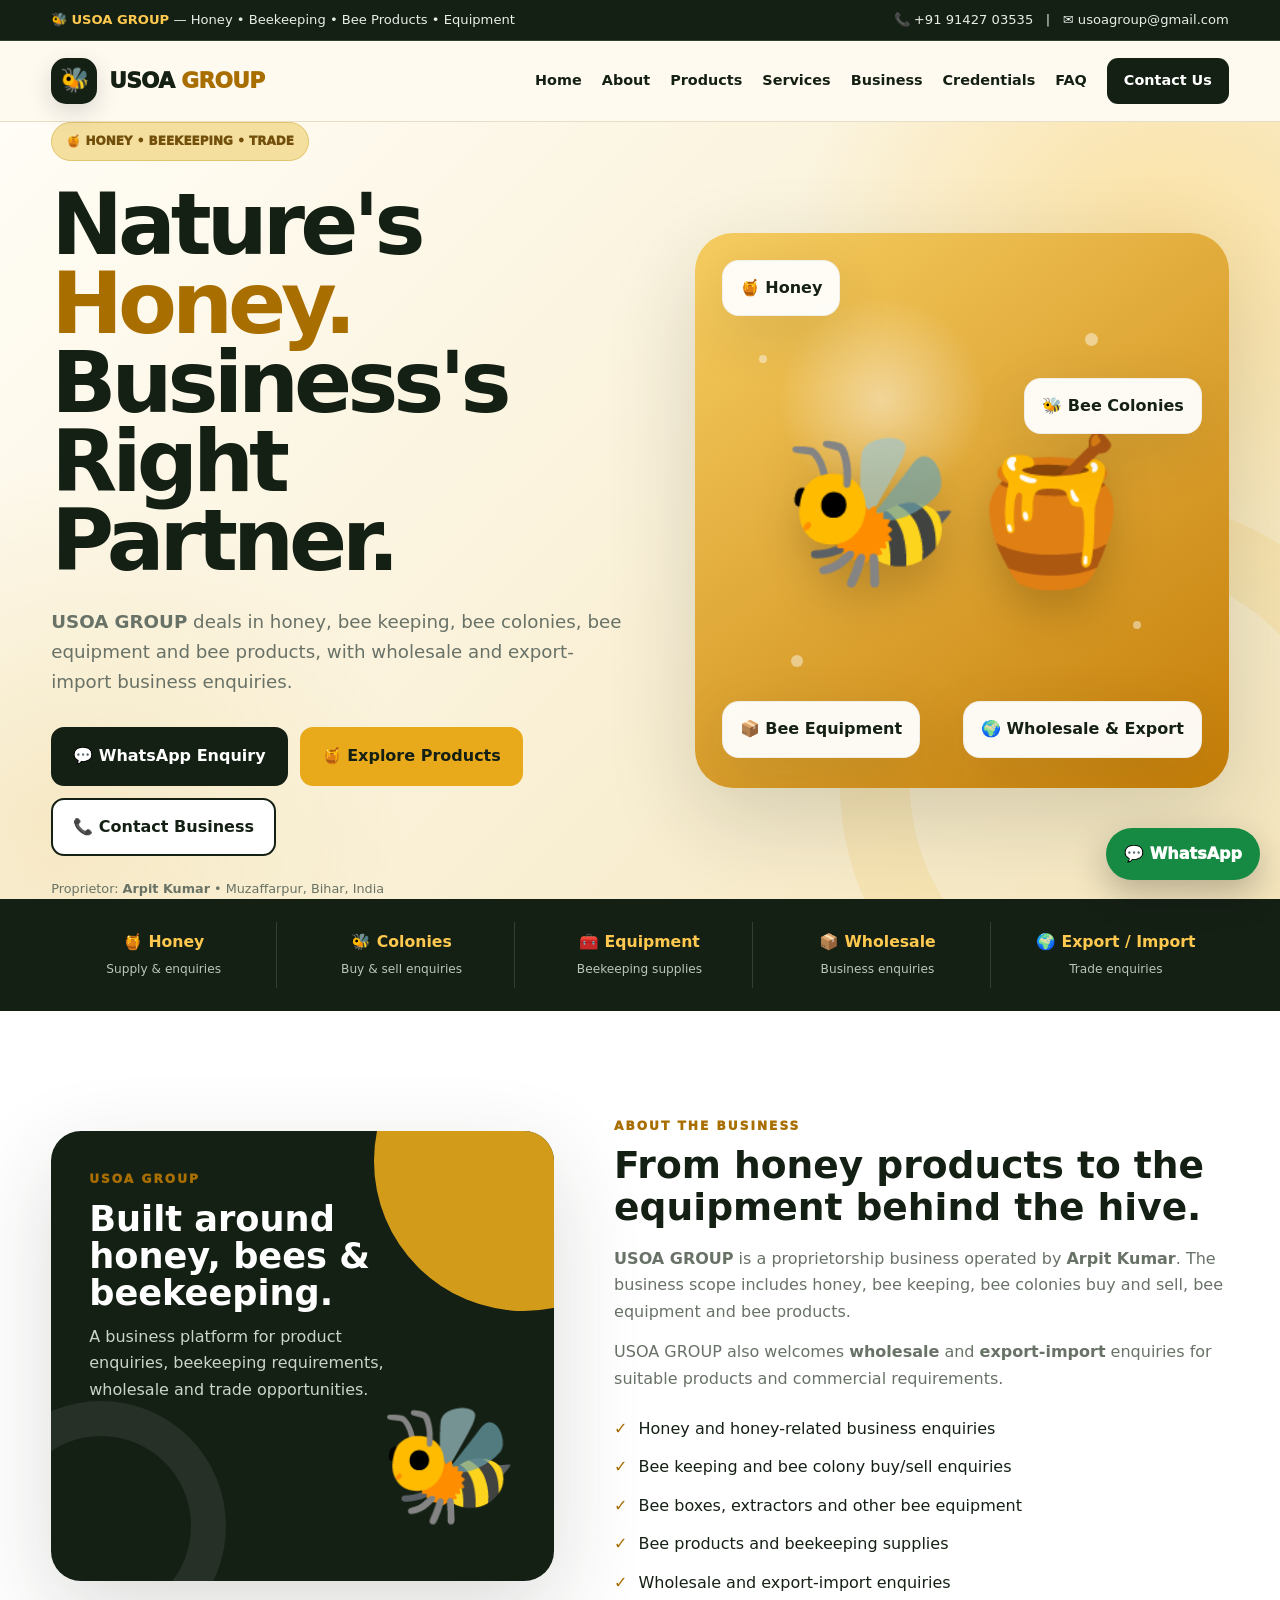
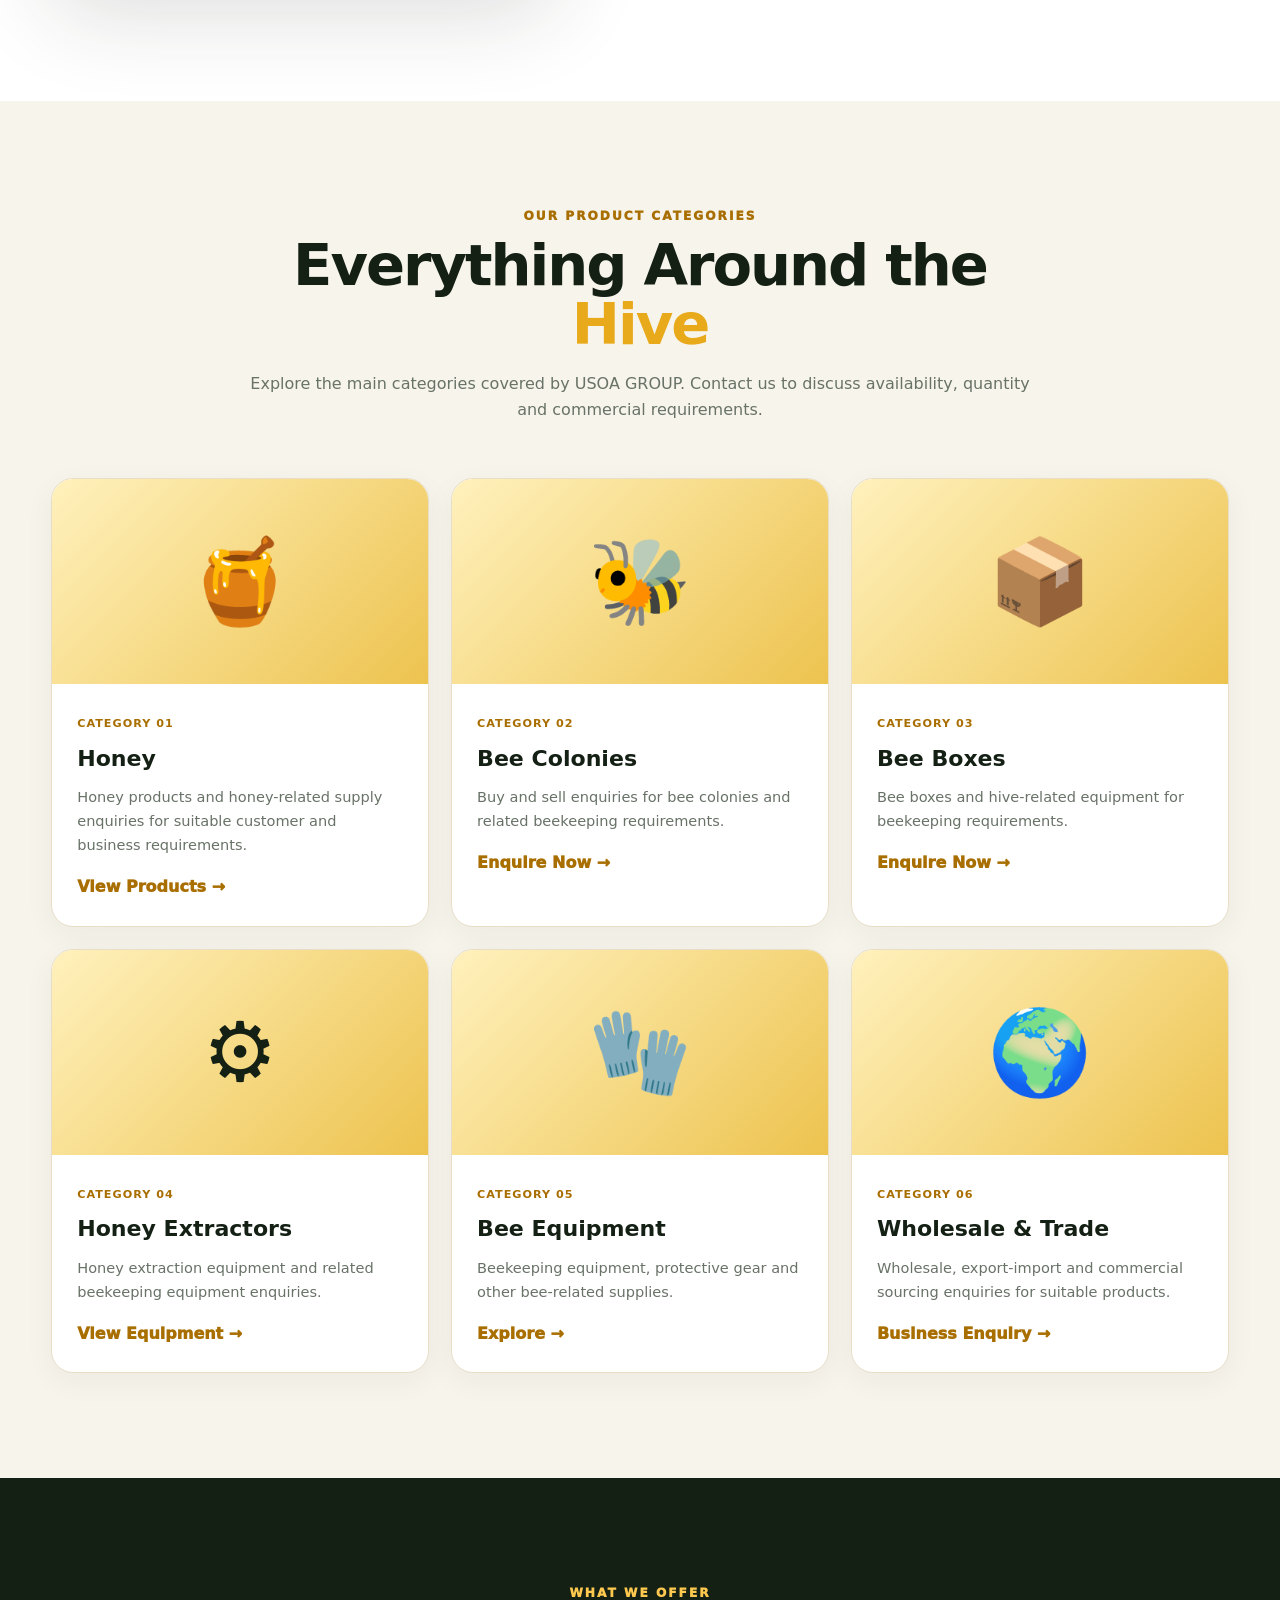
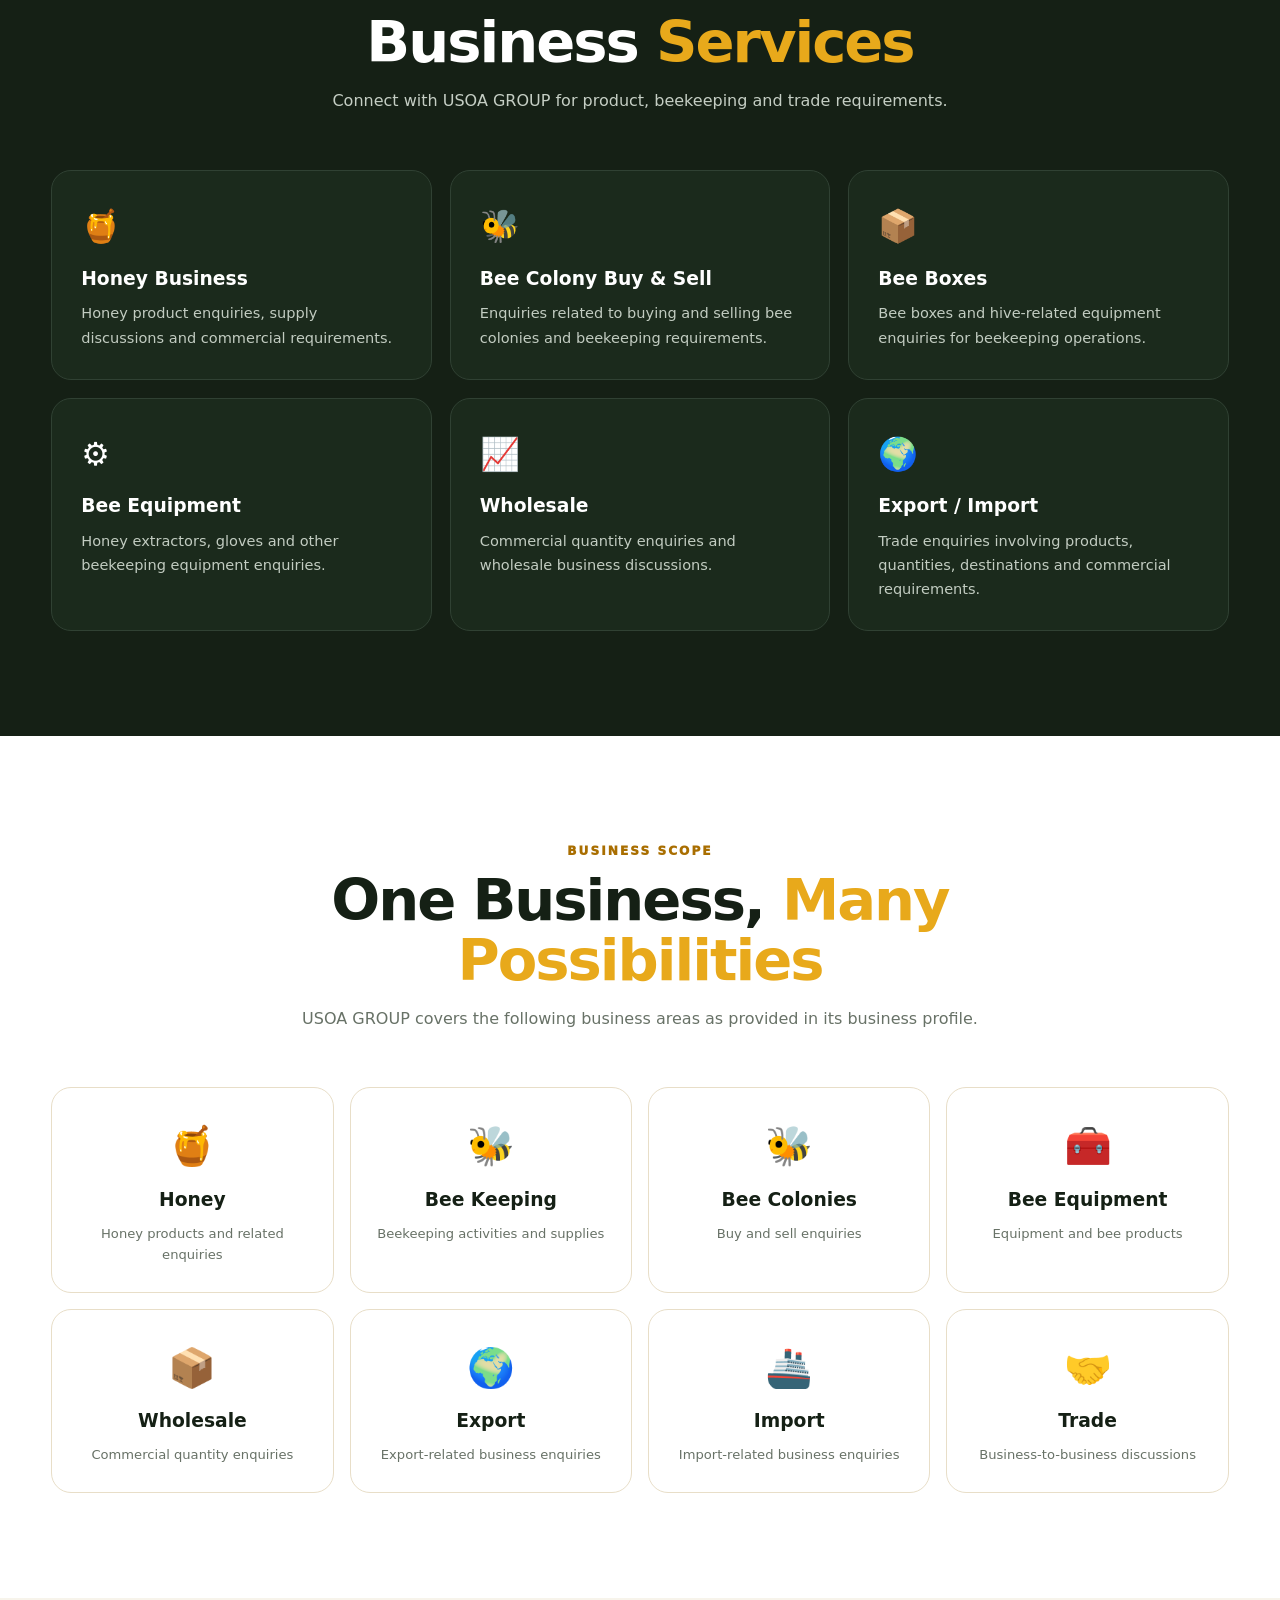
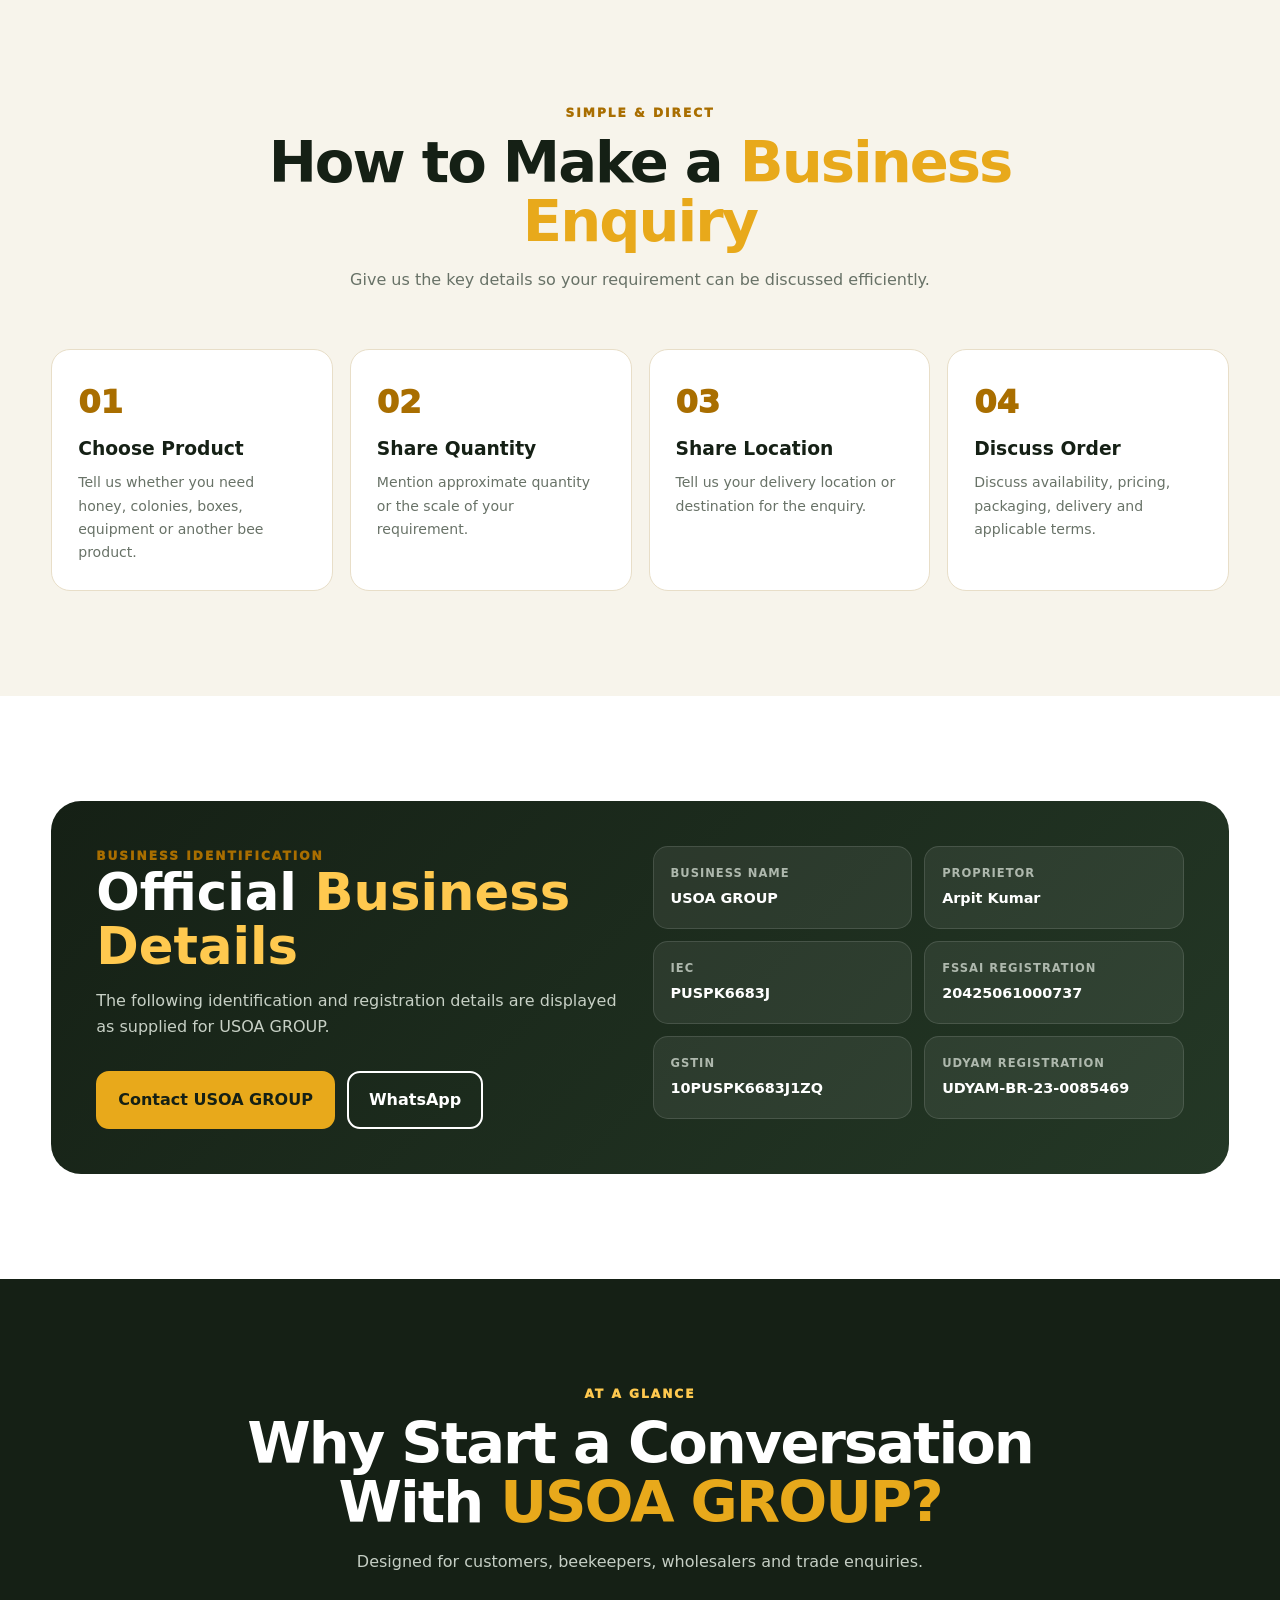
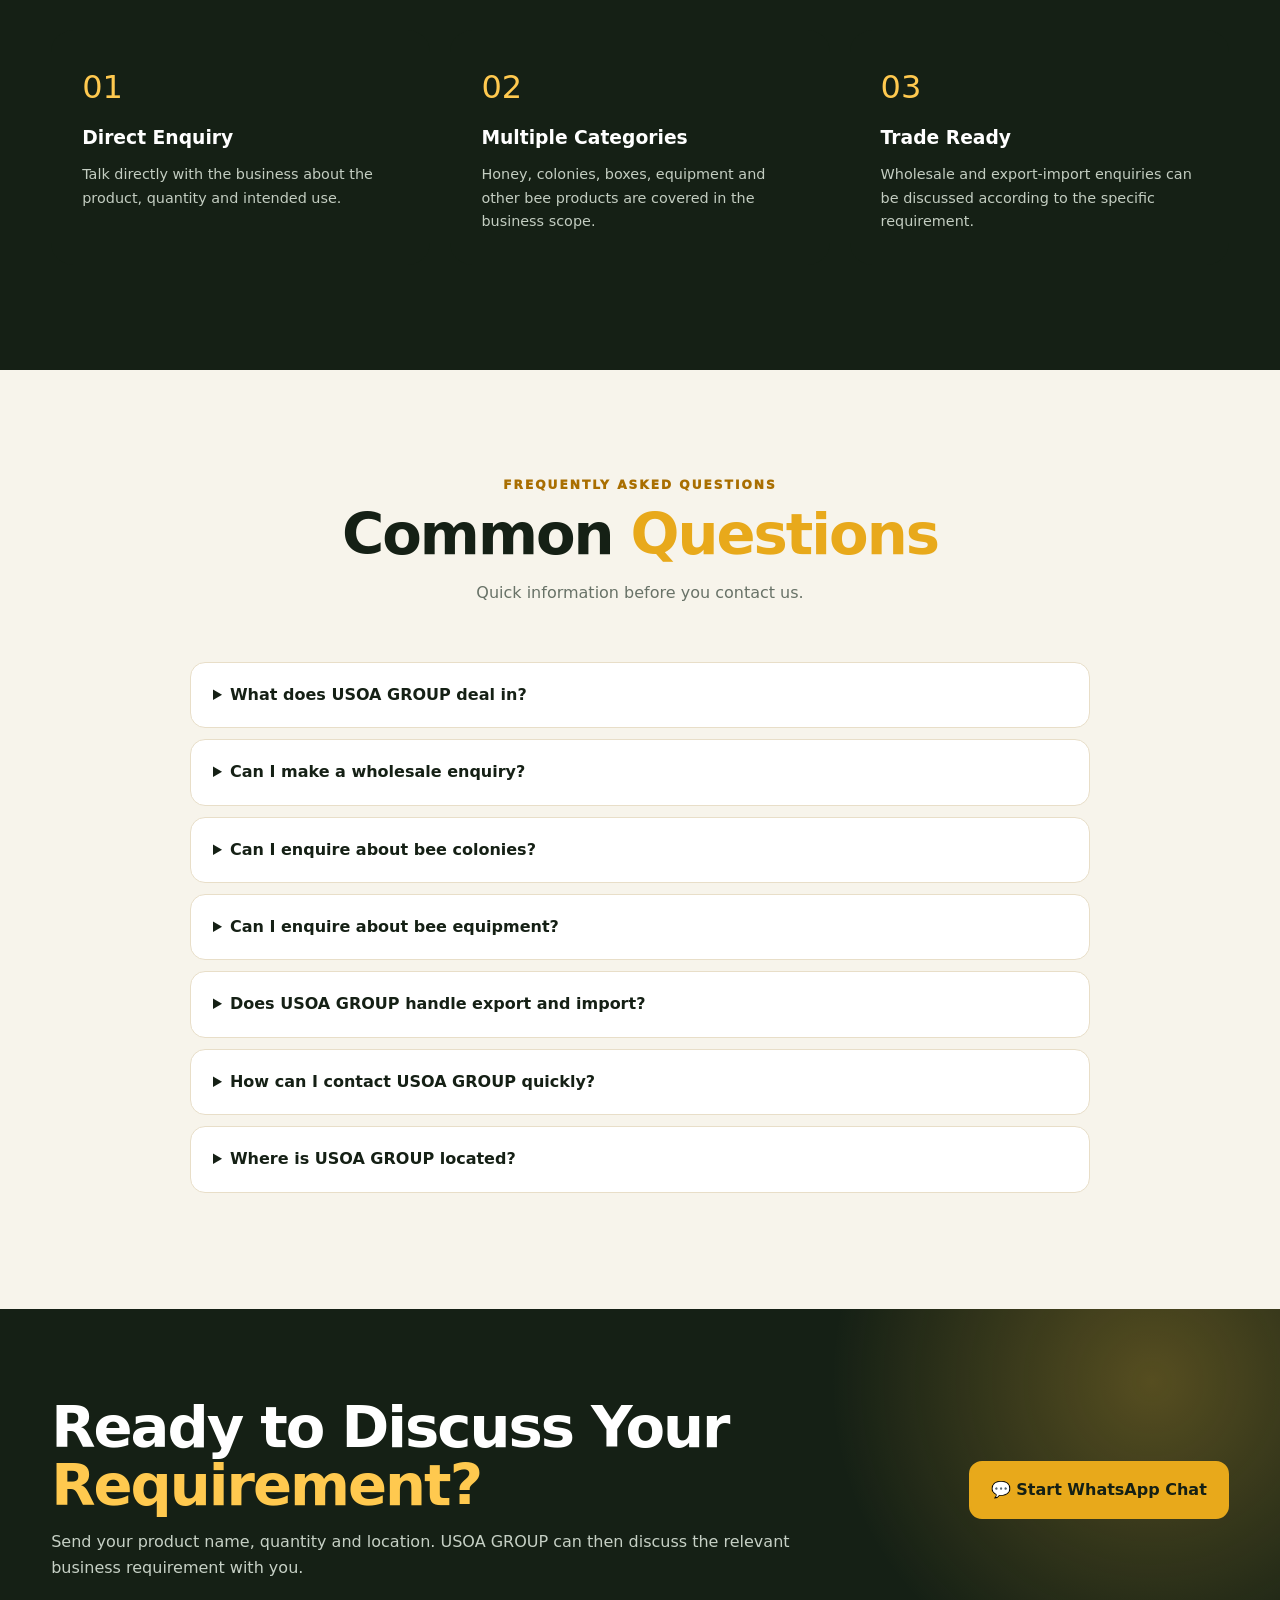
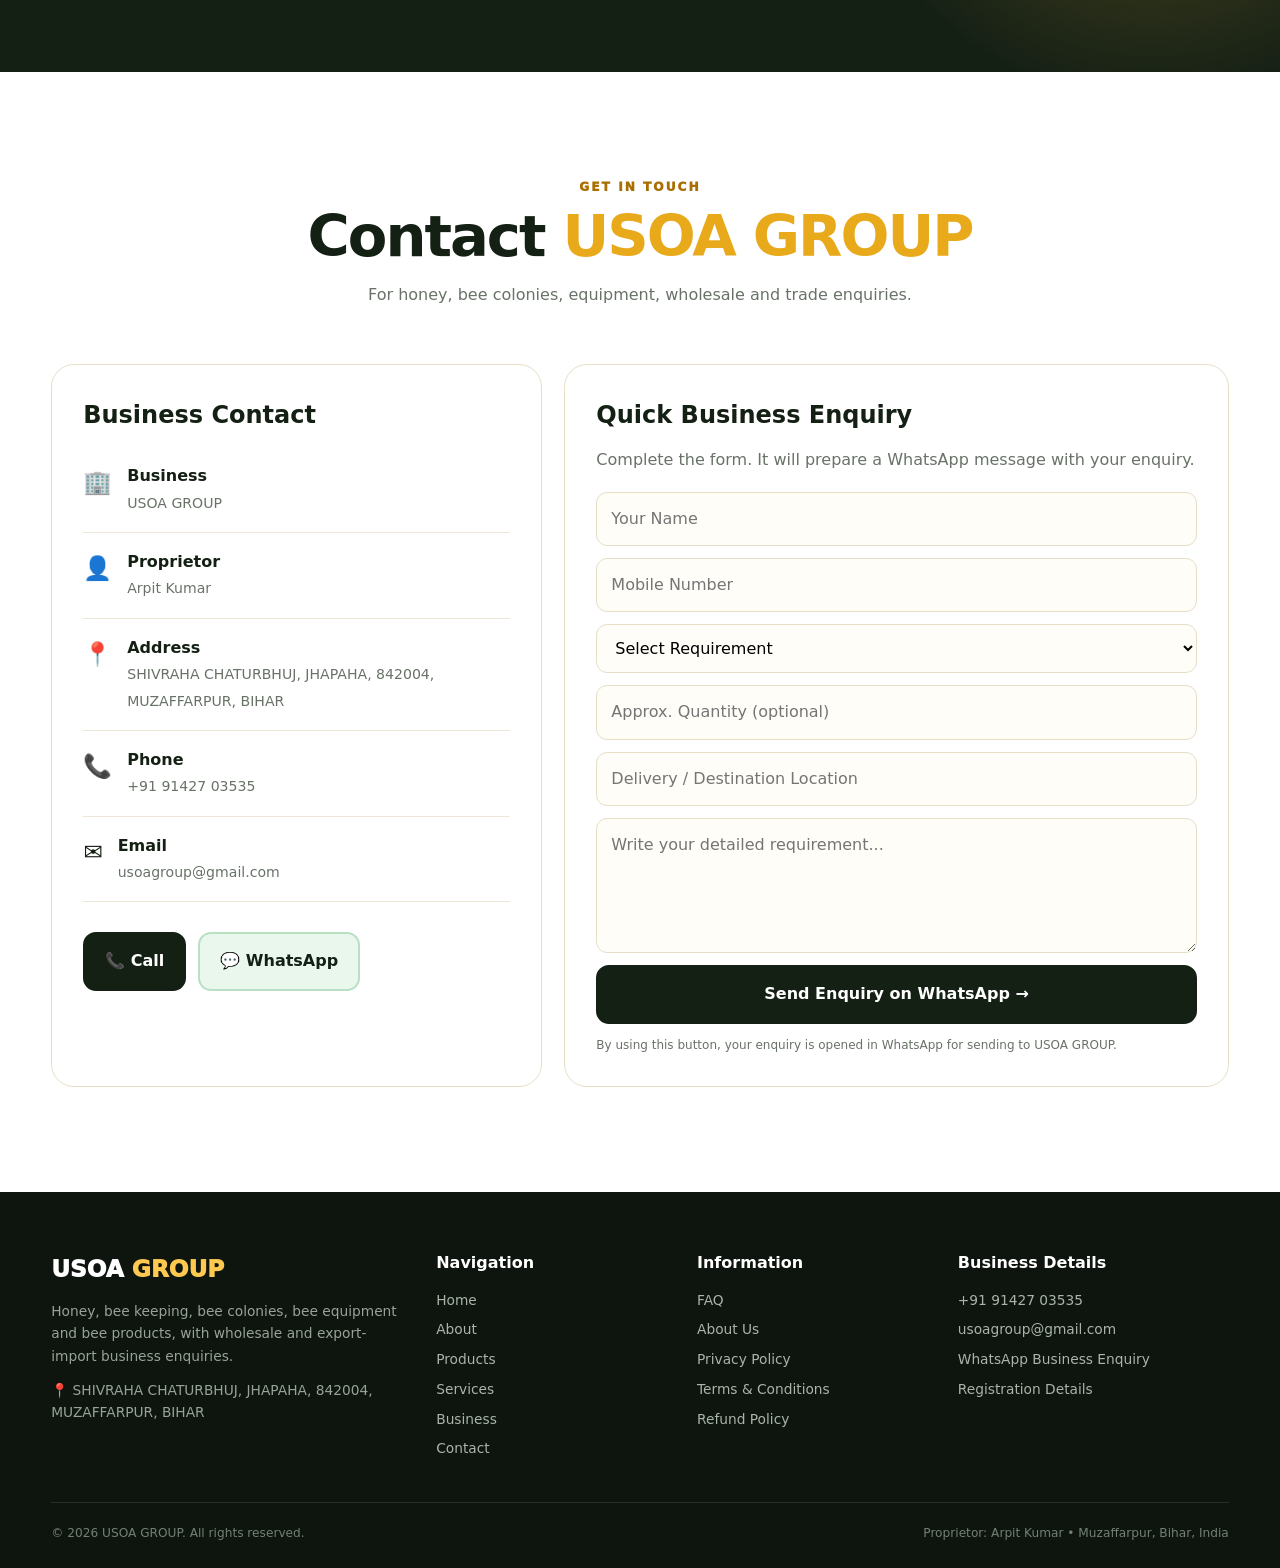
<file: Index.html>
<!DOCTYPE html>
<html lang="en">
<head>
<meta charset="UTF-8">
<meta name="viewport" content="width=device-width, initial-scale=1.0">

<title>USOA GROUP | Honey, Beekeeping, Bee Colonies & Equipment</title>
<meta name="description" content="USOA GROUP - Honey, beekeeping, bee colonies, bee equipment and bee products. Wholesale and export-import business enquiries from Muzaffarpur, Bihar, India.">
<meta name="keywords" content="USOA GROUP, honey, bee keeping, beekeeping, bee colony, bee colonies, bee equipment, bee products, honey wholesale, honey export, honey import, Muzaffarpur Bihar, Arpit Kumar">
<meta name="author" content="USOA GROUP">
<meta name="robots" content="index, follow">
<link rel="canonical" href="https://usoagroup.shop/">

<meta property="og:type" content="website">
<meta property="og:title" content="USOA GROUP | Honey & Beekeeping">
<meta property="og:description" content="Honey, bee colonies, beekeeping equipment and bee products. Wholesale and export-import enquiries.">
<meta property="og:url" content="https://usoagroup.shop/">

<style>
:root{
  --ink:#152015;
  --ink2:#1e3020;
  --honey:#e8a91b;
  --honey2:#ffc94f;
  --amber:#a96e00;
  --cream:#fffaf0;
  --cream2:#f5ead0;
  --paper:#ffffff;
  --soft:#f7f4eb;
  --muted:#687267;
  --line:#e8dec8;
  --green:#246b3d;
  --wa:#168a43;
  --shadow:0 18px 60px rgba(30,42,27,.10);
  --shadow2:0 30px 90px rgba(28,38,24,.16);
  --radius:24px;
}
*{box-sizing:border-box;margin:0;padding:0}
html{scroll-behavior:smooth}
body{
  font-family:Inter,ui-sans-serif,system-ui,-apple-system,BlinkMacSystemFont,"Segoe UI",Arial,sans-serif;
  color:var(--ink);background:var(--cream);line-height:1.65;overflow-x:hidden
}
a{text-decoration:none;color:inherit}
button,input,textarea,select{font:inherit}
.container{width:min(1220px,92%);margin:auto}
.section{padding:105px 0}
.white{background:var(--paper)}
.dark{background:var(--ink);color:#fff}
.muted-bg{background:var(--soft)}
.kicker{
  color:var(--amber);font-size:.76rem;font-weight:950;
  letter-spacing:2px;text-transform:uppercase
}
.dark .kicker{color:var(--honey2)}
.section-title{
  max-width:800px;margin:0 auto 55px;text-align:center
}
.section-title h2{
  font-size:clamp(2.25rem,4.5vw,4rem);
  line-height:1.03;letter-spacing:-2px;margin:10px 0 16px
}
.section-title h2 span{color:var(--honey)}
.section-title p{color:var(--muted)}
.dark .section-title p{color:#c5cec4}

/* top bar */
.topbar{
  background:var(--ink);color:#e8eee6;
  font-size:.82rem;padding:9px 0;border-bottom:1px solid #304032
}
.topbar .container{display:flex;justify-content:space-between;gap:15px;flex-wrap:wrap}
.topbar strong{color:var(--honey2)}
.topbar a:hover{color:var(--honey2)}

/* header */
header{
  position:sticky;top:0;z-index:1000;
  background:rgba(255,250,240,.94);backdrop-filter:blur(14px);
  border-bottom:1px solid var(--line)
}
.nav{
  min-height:80px;display:flex;align-items:center;justify-content:space-between;gap:25px
}
.logo{display:flex;align-items:center;gap:12px;font-weight:950;letter-spacing:-.6px;font-size:1.35rem}
.logo-mark{
  width:46px;height:46px;border-radius:15px;background:var(--ink);
  display:grid;place-items:center;font-size:1.5rem;box-shadow:0 8px 25px rgba(0,0,0,.14)
}
.logo-text span{color:var(--amber)}
.navlinks{display:flex;align-items:center;gap:20px;font-size:.9rem;font-weight:800}
.navlinks a:hover{color:var(--amber)}
.navlinks .navbtn{background:var(--ink);color:#fff;padding:11px 17px;border-radius:11px}
.menu{display:none;border:0;background:var(--ink);color:#fff;border-radius:11px;width:45px;height:45px;cursor:pointer;font-size:1.25rem}

/* hero */
.hero{
  min-height:760px;display:flex;align-items:center;position:relative;overflow:hidden;
  background:
    radial-gradient(circle at 90% 18%,rgba(255,198,69,.35),transparent 27%),
    radial-gradient(circle at 4% 90%,rgba(218,165,39,.15),transparent 25%),
    linear-gradient(135deg,#fffdf6 0%,#f5e6bd 100%)
}
.hero:after{
  content:"";position:absolute;right:-130px;bottom:-170px;width:430px;height:430px;
  border:70px solid rgba(232,169,27,.12);border-radius:50%
}
.hero-grid{
  display:grid;grid-template-columns:1.04fr .96fr;gap:65px;align-items:center;position:relative;z-index:2
}
.badge{
  display:inline-flex;align-items:center;gap:8px;padding:9px 14px;border-radius:100px;
  background:#f4df9f;border:1px solid #e2c46b;color:#72500b;font-size:.75rem;font-weight:950
}
.hero h1{
  font-size:clamp(3.1rem,6.7vw,6.4rem);line-height:.92;letter-spacing:-5px;margin:24px 0 27px
}
.hero h1 span{color:var(--amber)}
.hero-lead{font-size:1.14rem;color:var(--muted);max-width:720px}
.actions{display:flex;flex-wrap:wrap;gap:12px;margin-top:30px}
.btn{
  display:inline-flex;align-items:center;justify-content:center;gap:9px;
  padding:14px 20px;border:2px solid var(--ink);border-radius:13px;font-weight:900;transition:.22s
}
.btn-primary{background:var(--ink);color:#fff}
.btn-primary:hover{transform:translateY(-3px);box-shadow:0 13px 30px rgba(21,32,21,.18)}
.btn-light{background:#fff}
.btn-gold{background:var(--honey);border-color:var(--honey);color:var(--ink)}
.btn-gold:hover{transform:translateY(-3px)}
.hero-note{margin-top:22px;font-size:.8rem;color:#697365}
.hero-art{
  min-height:555px;border-radius:38px;position:relative;overflow:hidden;
  background:
    radial-gradient(circle at 35% 30%,rgba(255,255,255,.45),transparent 20%),
    linear-gradient(145deg,#f6cd61 0%,#c57d07 100%);
  box-shadow:var(--shadow2);display:grid;place-items:center
}
.hero-bee{font-size:9rem;filter:drop-shadow(0 22px 20px rgba(61,38,0,.22))}
.art-label{
  position:absolute;background:rgba(255,255,255,.95);border:1px solid rgba(0,0,0,.05);
  border-radius:17px;padding:14px 17px;box-shadow:var(--shadow);font-weight:900
}
.art-a{top:27px;left:27px}.art-b{right:27px;top:145px}.art-c{left:27px;bottom:30px}.art-d{right:27px;bottom:30px}
.honey-dots{position:absolute;inset:0;pointer-events:none}
.honey-dots i{position:absolute;width:8px;height:8px;background:rgba(255,255,255,.45);border-radius:50%}
.honey-dots i:nth-child(1){left:12%;top:22%}.honey-dots i:nth-child(2){left:73%;top:18%;width:13px;height:13px}
.honey-dots i:nth-child(3){left:82%;top:70%}.honey-dots i:nth-child(4){left:18%;top:76%;width:12px;height:12px}

/* trust */
.trust{background:var(--ink);color:#fff;padding:23px 0}
.trust-grid{display:grid;grid-template-columns:repeat(5,1fr);gap:12px;text-align:center}
.trust-item{padding:7px;border-right:1px solid #314033}
.trust-item:last-child{border-right:0}
.trust-item strong{display:block;color:var(--honey2);font-size:.98rem}
.trust-item span{font-size:.76rem;color:#bbc5ba}

/* intro */
.intro-grid{display:grid;grid-template-columns:.9fr 1.1fr;gap:60px;align-items:center}
.intro-card{
  min-height:450px;border-radius:30px;background:var(--ink);color:#fff;
  padding:38px;position:relative;overflow:hidden;box-shadow:var(--shadow2)
}
.intro-card:before{
  content:"";position:absolute;width:300px;height:300px;border-radius:50%;
  background:var(--honey);right:-120px;top:-120px;opacity:.9
}
.intro-card:after{
  content:"";position:absolute;width:180px;height:180px;border-radius:50%;
  border:35px solid rgba(255,255,255,.07);left:-75px;bottom:-70px
}
.intro-stat{position:relative;z-index:2;max-width:320px}
.intro-stat h3{font-size:2.2rem;line-height:1.05;margin:12px 0}
.intro-stat p{color:#cbd4c9}
.intro-emoji{position:absolute;z-index:2;bottom:24px;right:35px;font-size:7rem}
.intro-copy h3{font-size:2.35rem;line-height:1.1;margin:9px 0 18px}
.intro-copy>p{color:var(--muted);margin-bottom:14px}
.checks{display:grid;gap:12px;margin-top:24px}
.checks div{display:flex;gap:11px;align-items:flex-start}
.checks b{color:var(--amber)}

/* product */
.product-grid{display:grid;grid-template-columns:repeat(3,1fr);gap:22px}
.product{
  background:#fff;border:1px solid var(--line);border-radius:22px;overflow:hidden;
  transition:.25s;box-shadow:0 8px 30px rgba(45,50,31,.05)
}
.product:hover{transform:translateY(-7px);box-shadow:var(--shadow)}
.product-image{
  min-height:205px;display:grid;place-items:center;
  background:linear-gradient(135deg,#fff1bd,#edc34f);font-size:5.2rem
}
.product-body{padding:25px}
.product-body .tag{
  display:inline-block;font-size:.7rem;font-weight:900;color:var(--amber);
  text-transform:uppercase;letter-spacing:1px;margin-bottom:7px
}
.product-body h3{font-size:1.38rem;margin-bottom:8px}
.product-body p{color:var(--muted);font-size:.91rem}
.product-link{display:inline-block;margin-top:17px;color:var(--amber);font-weight:950}

/* services */
.service-grid{display:grid;grid-template-columns:repeat(3,1fr);gap:18px}
.service{
  padding:29px;border:1px solid #304133;background:#1b2a1c;border-radius:20px
}
.service-icon{font-size:2rem}.service h3{margin:11px 0 7px}
.service p{color:#c2ccc1;font-size:.91rem}

/* capability */
.cap-grid{display:grid;grid-template-columns:repeat(2,1fr);gap:18px}
.cap{
  padding:28px;background:#fff;border:1px solid var(--line);border-radius:20px
}
.cap-top{display:flex;justify-content:space-between;gap:15px;align-items:center}
.cap-icon{font-size:2rem}.cap h3{margin:7px 0}
.cap p{color:var(--muted);font-size:.91rem}

/* process */
.process{display:grid;grid-template-columns:repeat(4,1fr);gap:17px}
.step{background:#fff;border:1px solid var(--line);border-radius:19px;padding:26px}
.step-num{font-size:2rem;font-weight:950;color:var(--amber)}
.step h3{margin:5px 0 7px}.step p{color:var(--muted);font-size:.88rem}

/* compliance */
.compliance{
  background:linear-gradient(135deg,#152015,#243826);color:#fff;border-radius:30px;padding:45px
}
.compliance-grid{display:grid;grid-template-columns:1fr 1fr;gap:25px;align-items:start}
.compliance h2{font-size:clamp(2rem,4vw,3.4rem);line-height:1.05}
.compliance h2 span{color:var(--honey2)}
.compliance p{color:#c7d0c5;margin-top:14px}
.credential-grid{display:grid;grid-template-columns:1fr 1fr;gap:12px}
.credential{
  background:rgba(255,255,255,.07);border:1px solid rgba(255,255,255,.12);
  border-radius:15px;padding:17px
}
.credential small{display:block;color:#aeb8ad;font-size:.72rem;text-transform:uppercase;letter-spacing:1px;font-weight:900}
.credential strong{display:block;color:#fff;margin-top:4px;font-size:.9rem;word-break:break-word}

/* business scope */
.scope-grid{display:grid;grid-template-columns:repeat(4,1fr);gap:16px}
.scope{
  text-align:center;padding:26px 18px;background:#fff;border:1px solid var(--line);border-radius:20px
}
.scope .big{font-size:2.4rem}.scope h3{margin:7px 0}.scope p{font-size:.82rem;color:var(--muted)}

/* testimonials-ish facts */
.fact-grid{display:grid;grid-template-columns:repeat(3,1fr);gap:20px}
.fact{
  background:var(--ink);color:#fff;border-radius:22px;padding:31px
}
.fact .quote{font-size:2rem;color:var(--honey2)}
.fact h3{margin:9px 0}.fact p{color:#c3cdc1;font-size:.9rem}

/* faq */
.faq{max-width:900px;margin:auto}
details{background:#fff;border:1px solid var(--line);border-radius:15px;margin:11px 0;padding:19px 22px}
summary{cursor:pointer;font-weight:900}
details p{color:var(--muted);padding-top:11px}

/* contact */
.contact-grid{display:grid;grid-template-columns:.85fr 1.15fr;gap:22px}
.contact-card{background:#fff;border:1px solid var(--line);border-radius:23px;padding:31px}
.contact-card h3{font-size:1.5rem;margin-bottom:12px}
.contact-row{display:flex;gap:15px;padding:16px 0;border-bottom:1px solid #eee6d7}
.contact-row:last-child{border-bottom:0}
.contact-icon{font-size:1.45rem}
.contact-row strong{display:block}.contact-row span{color:var(--muted);font-size:.88rem}
.form{display:grid;gap:12px}
.form input,.form select,.form textarea{
  width:100%;border:1px solid var(--line);background:#fffdf7;border-radius:11px;padding:13px 14px;outline:none
}
.form input:focus,.form select:focus,.form textarea:focus{border-color:var(--honey)}
.form textarea{min-height:135px;resize:vertical}
.form-note{font-size:.75rem;color:var(--muted)}

/* CTA */
.cta{
  background:
    radial-gradient(circle at 90% 20%,rgba(255,196,61,.28),transparent 27%),
    var(--ink);color:#fff;padding:90px 0
}
.cta-grid{display:grid;grid-template-columns:1fr auto;gap:30px;align-items:center}
.cta h2{font-size:clamp(2.2rem,4.5vw,4rem);line-height:1.02;letter-spacing:-2px}
.cta h2 span{color:var(--honey2)}
.cta p{color:#c6d0c5;max-width:760px;margin-top:13px}

/* footer */
footer{background:#0d150e;color:#dbe3d9;padding:58px 0 25px}
.footer-grid{display:grid;grid-template-columns:1.55fr 1fr 1fr 1.2fr;gap:35px}
.footer-brand{font-size:1.45rem;font-weight:950;color:#fff}
.footer-brand span{color:var(--honey2)}
.footer-grid p{color:#98a397;font-size:.86rem;margin-top:11px}
.footer-col h4{color:#fff;margin-bottom:12px}
.footer-col a{display:block;color:#aab4a9;font-size:.86rem;margin:7px 0}
.footer-col a:hover{color:var(--honey2)}
.legal{margin-top:35px;padding-top:20px;border-top:1px solid #263126;display:flex;justify-content:space-between;gap:15px;flex-wrap:wrap;color:#748074;font-size:.76rem}

/* floating buttons */
.float-wa{
  position:fixed;right:20px;bottom:20px;z-index:1100;background:var(--wa);color:#fff;
  border-radius:50px;padding:13px 18px;font-weight:950;box-shadow:0 14px 35px rgba(0,0,0,.25)
}
.float-wa:hover{transform:translateY(-3px)}
.to-top{
  position:fixed;right:20px;bottom:79px;z-index:1099;width:43px;height:43px;border:0;border-radius:50%;
  background:#fff;color:var(--ink);box-shadow:var(--shadow);cursor:pointer;display:none;font-weight:950
}

/* responsive */
@media(max-width:1000px){
  .navlinks{display:none;position:absolute;top:80px;left:0;right:0;background:var(--cream);
    padding:20px 5%;border-bottom:1px solid var(--line);flex-direction:column;align-items:flex-start}
  .navlinks.open{display:flex}.menu{display:block}
  .hero{min-height:auto;padding:75px 0}.hero-grid,.intro-grid,.contact-grid,.compliance-grid,.cta-grid{grid-template-columns:1fr}
  .hero-art{min-height:420px}.product-grid,.service-grid{grid-template-columns:1fr 1fr}
  .process{grid-template-columns:1fr 1fr}.scope-grid{grid-template-columns:1fr 1fr}
  .trust-grid{grid-template-columns:1fr 1fr}.trust-item:nth-child(2){border-right:0}
  .footer-grid{grid-template-columns:1fr 1fr}
}
@media(max-width:600px){
  .section{padding:70px 0}.topbar .container{justify-content:center;text-align:center}
  .hero h1{letter-spacing:-3px}.hero-art{min-height:320px;border-radius:27px}.hero-bee{font-size:6rem}
  .art-b{top:105px}.art-a,.art-c{left:16px}.art-b,.art-d{right:16px}
  .product-grid,.service-grid,.cap-grid,.fact-grid,.scope-grid,.process,.credential-grid,.trust-grid,.footer-grid{grid-template-columns:1fr}
  .trust-item{border-right:0;border-bottom:1px solid #304033}.trust-item:last-child{border-bottom:0}
  .intro-card,.compliance{padding:28px}.intro-emoji{font-size:5rem}
  .actions .btn{width:100%}.cta .btn{width:100%}
}
</style>
</head>

<body>

<div class="topbar">
  <div class="container">
    <div>🐝 <strong>USOA GROUP</strong> — Honey • Beekeeping • Bee Products • Equipment</div>
    <div>📞 <a href="tel:+919142703535">+91 91427 03535</a> &nbsp; | &nbsp; ✉️ <a href="mailto:usoagroup@gmail.com">usoagroup@gmail.com</a></div>
  </div>
</div>

<header>
  <div class="container">
    <nav class="nav">
      <a class="logo" href="index.html" aria-label="USOA GROUP Home">
        <div class="logo-mark">🐝</div>
        <div class="logo-text">USOA <span>GROUP</span></div>
      </a>

      <button class="menu" id="menuBtn" aria-label="Open navigation">☰</button>

      <div class="navlinks" id="navLinks">
        <a href="#home">Home</a>
        <a href="#about">About</a>
        <a href="#products">Products</a>
        <a href="#services">Services</a>
        <a href="#business">Business</a>
        <a href="#credentials">Credentials</a>
        <a href="#faq">FAQ</a>
        <a href="#contact" class="navbtn">Contact Us</a>
      </div>
    </nav>
  </div>
</header>

<main>

<!-- HERO -->
<section class="hero" id="home">
  <div class="container hero-grid">
    <div>
      <span class="badge">🍯 HONEY • BEEKEEPING • TRADE</span>
      <h1>Nature's <span>Honey.</span><br>Business's<br>Right Partner.</h1>
      <p class="hero-lead">
        <strong>USOA GROUP</strong> deals in honey, bee keeping, bee colonies,
        bee equipment and bee products, with wholesale and export-import
        business enquiries.
      </p>

      <div class="actions">
        <a class="btn btn-primary" href="https://wa.me/919142703535?text=Namaste%20USOA%20GROUP%2C%20I%20want%20to%20make%20a%20business%20enquiry.">💬 WhatsApp Enquiry</a>
        <a class="btn btn-gold" href="#products">🍯 Explore Products</a>
        <a class="btn btn-light" href="#contact">📞 Contact Business</a>
      </div>

      <p class="hero-note">
        Proprietor: <strong>Arpit Kumar</strong> • Muzaffarpur, Bihar, India
      </p>
    </div>

    <div class="hero-art">
      <div class="honey-dots"><i></i><i></i><i></i><i></i></div>
      <div class="hero-bee">🐝🍯</div>
      <div class="art-label art-a">🍯 Honey</div>
      <div class="art-label art-b">🐝 Bee Colonies</div>
      <div class="art-label art-c">📦 Bee Equipment</div>
      <div class="art-label art-d">🌍 Wholesale & Export</div>
    </div>
  </div>
</section>

<!-- TRUST -->
<section class="trust">
  <div class="container trust-grid">
    <div class="trust-item"><strong>🍯 Honey</strong><span>Supply & enquiries</span></div>
    <div class="trust-item"><strong>🐝 Colonies</strong><span>Buy & sell enquiries</span></div>
    <div class="trust-item"><strong>🧰 Equipment</strong><span>Beekeeping supplies</span></div>
    <div class="trust-item"><strong>📦 Wholesale</strong><span>Business enquiries</span></div>
    <div class="trust-item"><strong>🌍 Export / Import</strong><span>Trade enquiries</span></div>
  </div>
</section>

<!-- ABOUT -->
<section class="section white" id="about">
  <div class="container intro-grid">
    <div class="intro-card">
      <div class="intro-stat">
        <div class="kicker">USOA GROUP</div>
        <h3>Built around honey, bees & beekeeping.</h3>
        <p>
          A business platform for product enquiries, beekeeping requirements,
          wholesale and trade opportunities.
        </p>
      </div>
      <div class="intro-emoji">🐝</div>
    </div>

    <div class="intro-copy">
      <div class="kicker">About The Business</div>
      <h3>From honey products to the equipment behind the hive.</h3>
      <p>
        <strong>USOA GROUP</strong> is a proprietorship business operated by
        <strong>Arpit Kumar</strong>. The business scope includes honey,
        bee keeping, bee colonies buy and sell, bee equipment and bee products.
      </p>
      <p>
        USOA GROUP also welcomes <strong>wholesale</strong> and
        <strong>export-import</strong> enquiries for suitable products and
        commercial requirements.
      </p>

      <div class="checks">
        <div><b>✓</b><span>Honey and honey-related business enquiries</span></div>
        <div><b>✓</b><span>Bee keeping and bee colony buy/sell enquiries</span></div>
        <div><b>✓</b><span>Bee boxes, extractors and other bee equipment</span></div>
        <div><b>✓</b><span>Bee products and beekeeping supplies</span></div>
        <div><b>✓</b><span>Wholesale and export-import enquiries</span></div>
      </div>
    </div>
  </div>
</section>

<!-- PRODUCTS -->
<section class="section muted-bg" id="products">
  <div class="container">
    <div class="section-title">
      <div class="kicker">Our Product Categories</div>
      <h2>Everything Around the <span>Hive</span></h2>
      <p>
        Explore the main categories covered by USOA GROUP.
        Contact us to discuss availability, quantity and commercial requirements.
      </p>
    </div>

    <div class="product-grid">

      <article class="product">
        <div class="product-image">🍯</div>
        <div class="product-body">
          <div class="tag">Category 01</div>
          <h3>Honey</h3>
          <p>Honey products and honey-related supply enquiries for suitable customer and business requirements.</p>
          <a class="product-link" href="products.html">View Products →</a>
        </div>
      </article>

      <article class="product">
        <div class="product-image">🐝</div>
        <div class="product-body">
          <div class="tag">Category 02</div>
          <h3>Bee Colonies</h3>
          <p>Buy and sell enquiries for bee colonies and related beekeeping requirements.</p>
          <a class="product-link" href="products.html">Enquire Now →</a>
        </div>
      </article>

      <article class="product">
        <div class="product-image">📦</div>
        <div class="product-body">
          <div class="tag">Category 03</div>
          <h3>Bee Boxes</h3>
          <p>Bee boxes and hive-related equipment for beekeeping requirements.</p>
          <a class="product-link" href="products.html">Enquire Now →</a>
        </div>
      </article>

      <article class="product">
        <div class="product-image">⚙️</div>
        <div class="product-body">
          <div class="tag">Category 04</div>
          <h3>Honey Extractors</h3>
          <p>Honey extraction equipment and related beekeeping equipment enquiries.</p>
          <a class="product-link" href="products.html">View Equipment →</a>
        </div>
      </article>

      <article class="product">
        <div class="product-image">🧤</div>
        <div class="product-body">
          <div class="tag">Category 05</div>
          <h3>Bee Equipment</h3>
          <p>Beekeeping equipment, protective gear and other bee-related supplies.</p>
          <a class="product-link" href="products.html">Explore →</a>
        </div>
      </article>

      <article class="product">
        <div class="product-image">🌍</div>
        <div class="product-body">
          <div class="tag">Category 06</div>
          <h3>Wholesale & Trade</h3>
          <p>Wholesale, export-import and commercial sourcing enquiries for suitable products.</p>
          <a class="product-link" href="#contact">Business Enquiry →</a>
        </div>
      </article>

    </div>
  </div>
</section>

<!-- SERVICES -->
<section class="section dark" id="services">
  <div class="container">
    <div class="section-title">
      <div class="kicker">What We Offer</div>
      <h2>Business <span>Services</span></h2>
      <p>Connect with USOA GROUP for product, beekeeping and trade requirements.</p>
    </div>

    <div class="service-grid">
      <div class="service"><div class="service-icon">🍯</div><h3>Honey Business</h3><p>Honey product enquiries, supply discussions and commercial requirements.</p></div>
      <div class="service"><div class="service-icon">🐝</div><h3>Bee Colony Buy & Sell</h3><p>Enquiries related to buying and selling bee colonies and beekeeping requirements.</p></div>
      <div class="service"><div class="service-icon">📦</div><h3>Bee Boxes</h3><p>Bee boxes and hive-related equipment enquiries for beekeeping operations.</p></div>
      <div class="service"><div class="service-icon">⚙️</div><h3>Bee Equipment</h3><p>Honey extractors, gloves and other beekeeping equipment enquiries.</p></div>
      <div class="service"><div class="service-icon">📈</div><h3>Wholesale</h3><p>Commercial quantity enquiries and wholesale business discussions.</p></div>
      <div class="service"><div class="service-icon">🌍</div><h3>Export / Import</h3><p>Trade enquiries involving products, quantities, destinations and commercial requirements.</p></div>
    </div>
  </div>
</section>

<!-- BUSINESS SCOPE -->
<section class="section white" id="business">
  <div class="container">
    <div class="section-title">
      <div class="kicker">Business Scope</div>
      <h2>One Business, <span>Many Possibilities</span></h2>
      <p>
        USOA GROUP covers the following business areas as provided in its business profile.
      </p>
    </div>

    <div class="scope-grid">
      <div class="scope"><div class="big">🍯</div><h3>Honey</h3><p>Honey products and related enquiries</p></div>
      <div class="scope"><div class="big">🐝</div><h3>Bee Keeping</h3><p>Beekeeping activities and supplies</p></div>
      <div class="scope"><div class="big">🐝</div><h3>Bee Colonies</h3><p>Buy and sell enquiries</p></div>
      <div class="scope"><div class="big">🧰</div><h3>Bee Equipment</h3><p>Equipment and bee products</p></div>
      <div class="scope"><div class="big">📦</div><h3>Wholesale</h3><p>Commercial quantity enquiries</p></div>
      <div class="scope"><div class="big">🌍</div><h3>Export</h3><p>Export-related business enquiries</p></div>
      <div class="scope"><div class="big">🚢</div><h3>Import</h3><p>Import-related business enquiries</p></div>
      <div class="scope"><div class="big">🤝</div><h3>Trade</h3><p>Business-to-business discussions</p></div>
    </div>
  </div>
</section>

<!-- PROCESS -->
<section class="section muted-bg">
  <div class="container">
    <div class="section-title">
      <div class="kicker">Simple & Direct</div>
      <h2>How to Make a <span>Business Enquiry</span></h2>
      <p>Give us the key details so your requirement can be discussed efficiently.</p>
    </div>

    <div class="process">
      <div class="step"><div class="step-num">01</div><h3>Choose Product</h3><p>Tell us whether you need honey, colonies, boxes, equipment or another bee product.</p></div>
      <div class="step"><div class="step-num">02</div><h3>Share Quantity</h3><p>Mention approximate quantity or the scale of your requirement.</p></div>
      <div class="step"><div class="step-num">03</div><h3>Share Location</h3><p>Tell us your delivery location or destination for the enquiry.</p></div>
      <div class="step"><div class="step-num">04</div><h3>Discuss Order</h3><p>Discuss availability, pricing, packaging, delivery and applicable terms.</p></div>
    </div>
  </div>
</section>

<!-- CREDENTIALS -->
<section class="section white" id="credentials">
  <div class="container">
    <div class="compliance">
      <div class="compliance-grid">
        <div>
          <div class="kicker">Business Identification</div>
          <h2>Official <span>Business Details</span></h2>
          <p>
            The following identification and registration details are displayed
            as supplied for USOA GROUP.
          </p>
          <div class="actions">
            <a class="btn btn-gold" href="#contact">Contact USOA GROUP</a>
            <a class="btn" style="border-color:#fff;color:#fff;background:transparent" href="https://wa.me/919142703535?text=Namaste%20USOA%20GROUP%2C%20please%20share%20details%20about%20your%20products.">WhatsApp</a>
          </div>
        </div>

        <div class="credential-grid">
          <div class="credential"><small>Business Name</small><strong>USOA GROUP</strong></div>
          <div class="credential"><small>Proprietor</small><strong>Arpit Kumar</strong></div>
          <div class="credential"><small>IEC</small><strong>PUSPK6683J</strong></div>
          <div class="credential"><small>FSSAI Registration</small><strong>20425061000737</strong></div>
          <div class="credential"><small>GSTIN</small><strong>10PUSPK6683J1ZQ</strong></div>
          <div class="credential"><small>Udyam Registration</small><strong>UDYAM-BR-23-0085469</strong></div>
        </div>
      </div>
    </div>
  </div>
</section>

<!-- BUSINESS FACTS -->
<section class="section dark">
  <div class="container">
    <div class="section-title">
      <div class="kicker">At A Glance</div>
      <h2>Why Start a Conversation With <span>USOA GROUP?</span></h2>
      <p>Designed for customers, beekeepers, wholesalers and trade enquiries.</p>
    </div>

    <div class="fact-grid">
      <div class="fact"><div class="quote">01</div><h3>Direct Enquiry</h3><p>Talk directly with the business about the product, quantity and intended use.</p></div>
      <div class="fact"><div class="quote">02</div><h3>Multiple Categories</h3><p>Honey, colonies, boxes, equipment and other bee products are covered in the business scope.</p></div>
      <div class="fact"><div class="quote">03</div><h3>Trade Ready</h3><p>Wholesale and export-import enquiries can be discussed according to the specific requirement.</p></div>
    </div>
  </div>
</section>

<!-- FAQ -->
<section class="section muted-bg" id="faq">
  <div class="container">
    <div class="section-title">
      <div class="kicker">Frequently Asked Questions</div>
      <h2>Common <span>Questions</span></h2>
      <p>Quick information before you contact us.</p>
    </div>

    <div class="faq">
      <details>
        <summary>What does USOA GROUP deal in?</summary>
        <p>USOA GROUP deals in honey, bee keeping, bee colonies buy and sell, bee equipment and bee products, along with wholesale and export-import enquiries.</p>
      </details>
      <details>
        <summary>Can I make a wholesale enquiry?</summary>
        <p>Yes. Send the product, approximate quantity and delivery location through WhatsApp, phone or email.</p>
      </details>
      <details>
        <summary>Can I enquire about bee colonies?</summary>
        <p>Yes. USOA GROUP's stated business scope includes bee colony buy and sell enquiries. Availability and applicable terms should be confirmed directly.</p>
      </details>
      <details>
        <summary>Can I enquire about bee equipment?</summary>
        <p>Yes. Enquiries can be made for bee boxes, honey extractors, gloves and other bee equipment or bee products.</p>
      </details>
      <details>
        <summary>Does USOA GROUP handle export and import?</summary>
        <p>Export-import is included in the stated business scope. For any transaction, product eligibility, documentation, destination requirements and applicable laws should be confirmed before proceeding.</p>
      </details>
      <details>
        <summary>How can I contact USOA GROUP quickly?</summary>
        <p>Call +91 91427 03535, email usoagroup@gmail.com, or use the WhatsApp enquiry button on this website.</p>
      </details>
      <details>
        <summary>Where is USOA GROUP located?</summary>
        <p>SHIVRAHA CHATURBHUJ, JHAPAHA, 842004, MUZAFFARPUR, BIHAR, India.</p>
      </details>
    </div>
  </div>
</section>

<!-- CTA -->
<section class="cta">
  <div class="container cta-grid">
    <div>
      <h2>Ready to Discuss Your <span>Requirement?</span></h2>
      <p>
        Send your product name, quantity and location. USOA GROUP can then
        discuss the relevant business requirement with you.
      </p>
    </div>
    <a class="btn btn-gold" href="https://wa.me/919142703535?text=Namaste%20USOA%20GROUP%2C%20I%20would%20like%20to%20discuss%20a%20business%20requirement.">💬 Start WhatsApp Chat</a>
  </div>
</section>

<!-- CONTACT -->
<section class="section white" id="contact">
  <div class="container">
    <div class="section-title">
      <div class="kicker">Get In Touch</div>
      <h2>Contact <span>USOA GROUP</span></h2>
      <p>For honey, bee colonies, equipment, wholesale and trade enquiries.</p>
    </div>

    <div class="contact-grid">

      <div class="contact-card">
        <h3>Business Contact</h3>

        <div class="contact-row">
          <div class="contact-icon">🏢</div>
          <div><strong>Business</strong><span>USOA GROUP</span></div>
        </div>

        <div class="contact-row">
          <div class="contact-icon">👤</div>
          <div><strong>Proprietor</strong><span>Arpit Kumar</span></div>
        </div>

        <div class="contact-row">
          <div class="contact-icon">📍</div>
          <div><strong>Address</strong><span>SHIVRAHA CHATURBHUJ, JHAPAHA, 842004, MUZAFFARPUR, BIHAR</span></div>
        </div>

        <div class="contact-row">
          <div class="contact-icon">📞</div>
          <div><strong>Phone</strong><span><a href="tel:+919142703535">+91 91427 03535</a></span></div>
        </div>

        <div class="contact-row">
          <div class="contact-icon">✉️</div>
          <div><strong>Email</strong><span><a href="mailto:usoagroup@gmail.com">usoagroup@gmail.com</a></span></div>
        </div>

        <div class="actions">
          <a class="btn btn-primary" href="tel:+919142703535">📞 Call</a>
          <a class="btn" style="background:#e9f7ed;border-color:#b9dfc5" href="https://wa.me/919142703535?text=Namaste%20USOA%20GROUP">💬 WhatsApp</a>
        </div>
      </div>

      <div class="contact-card">
        <h3>Quick Business Enquiry</h3>
        <p style="color:var(--muted);margin-bottom:18px">
          Complete the form. It will prepare a WhatsApp message with your enquiry.
        </p>

        <form class="form" id="enquiryForm">
          <input id="name" type="text" placeholder="Your Name" required>
          <input id="mobile" type="tel" placeholder="Mobile Number" required>

          <select id="requirement" required>
            <option value="">Select Requirement</option>
            <option>Honey</option>
            <option>Bee Colony Buy / Sell</option>
            <option>Bee Boxes</option>
            <option>Honey Extractor</option>
            <option>Bee Equipment</option>
            <option>Bee Product</option>
            <option>Wholesale</option>
            <option>Export / Import</option>
            <option>Other</option>
          </select>

          <input id="quantity" type="text" placeholder="Approx. Quantity (optional)">
          <input id="location" type="text" placeholder="Delivery / Destination Location">
          <textarea id="message" placeholder="Write your detailed requirement..." required></textarea>

          <button class="btn btn-primary" type="submit">Send Enquiry on WhatsApp →</button>
          <div class="form-note">By using this button, your enquiry is opened in WhatsApp for sending to USOA GROUP.</div>
        </form>
      </div>

    </div>
  </div>
</section>

</main>

<!-- FOOTER -->
<footer>
  <div class="container">
    <div class="footer-grid">
      <div>
        <div class="footer-brand">USOA <span>GROUP</span></div>
        <p>
          Honey, bee keeping, bee colonies, bee equipment and bee products,
          with wholesale and export-import business enquiries.
        </p>
        <p>📍 SHIVRAHA CHATURBHUJ, JHAPAHA, 842004, MUZAFFARPUR, BIHAR</p>
      </div>

      <div class="footer-col">
        <h4>Navigation</h4>
        <a href="#home">Home</a>
        <a href="#about">About</a>
        <a href="#products">Products</a>
        <a href="#services">Services</a>
        <a href="#business">Business</a>
        <a href="#contact">Contact</a>
      </div>

      <div class="footer-col">
        <h4>Information</h4>
        <a href="faq.html">FAQ</a>
        <a href="about.html">About Us</a>
        <a href="privacy-policy.html">Privacy Policy</a>
        <a href="terms.html">Terms & Conditions</a>
        <a href="refund-policy.html">Refund Policy</a>
      </div>

      <div class="footer-col">
        <h4>Business Details</h4>
        <a href="tel:+919142703535">+91 91427 03535</a>
        <a href="mailto:usoagroup@gmail.com">usoagroup@gmail.com</a>
        <a href="https://wa.me/919142703535">WhatsApp Business Enquiry</a>
        <a href="#credentials">Registration Details</a>
      </div>
    </div>

    <div class="legal">
      <span>© 2026 USOA GROUP. All rights reserved.</span>
      <span>Proprietor: Arpit Kumar • Muzaffarpur, Bihar, India</span>
    </div>
  </div>
</footer>

<button class="to-top" id="topBtn" aria-label="Back to top">↑</button>

<a class="float-wa" href="https://wa.me/919142703535?text=Namaste%20USOA%20GROUP%2C%20I%20have%20a%20business%20enquiry.">💬 WhatsApp</a>

<script>
const menuBtn = document.getElementById("menuBtn");
const navLinks = document.getElementById("navLinks");

menuBtn.addEventListener("click", () => navLinks.classList.toggle("open"));

document.querySelectorAll(".navlinks a").forEach(a => {
  a.addEventListener("click", () => navLinks.classList.remove("open"));
});

const topBtn = document.getElementById("topBtn");
window.addEventListener("scroll", () => {
  topBtn.style.display = window.scrollY > 500 ? "block" : "none";
});
topBtn.addEventListener("click", () => window.scrollTo({top:0,behavior:"smooth"}));

document.getElementById("enquiryForm").addEventListener("submit", function(e){
  e.preventDefault();

  const name = document.getElementById("name").value.trim();
  const mobile = document.getElementById("mobile").value.trim();
  const requirement = document.getElementById("requirement").value;
  const quantity = document.getElementById("quantity").value.trim() || "Not specified";
  const location = document.getElementById("location").value.trim() || "Not specified";
  const message = document.getElementById("message").value.trim();

  const text =
    "Namaste USOA GROUP,%0A%0A" +
    "Name: " + encodeURIComponent(name) + "%0A" +
    "Mobile: " + encodeURIComponent(mobile) + "%0A" +
    "Requirement: " + encodeURIComponent(requirement) + "%0A" +
    "Quantity: " + encodeURIComponent(quantity) + "%0A" +
    "Location: " + encodeURIComponent(location) + "%0A" +
    "Message: " + encodeURIComponent(message);

  window.open("https://wa.me/919142703535?text=" + text, "_blank");
});
</script>

</body>
</html>
</file>
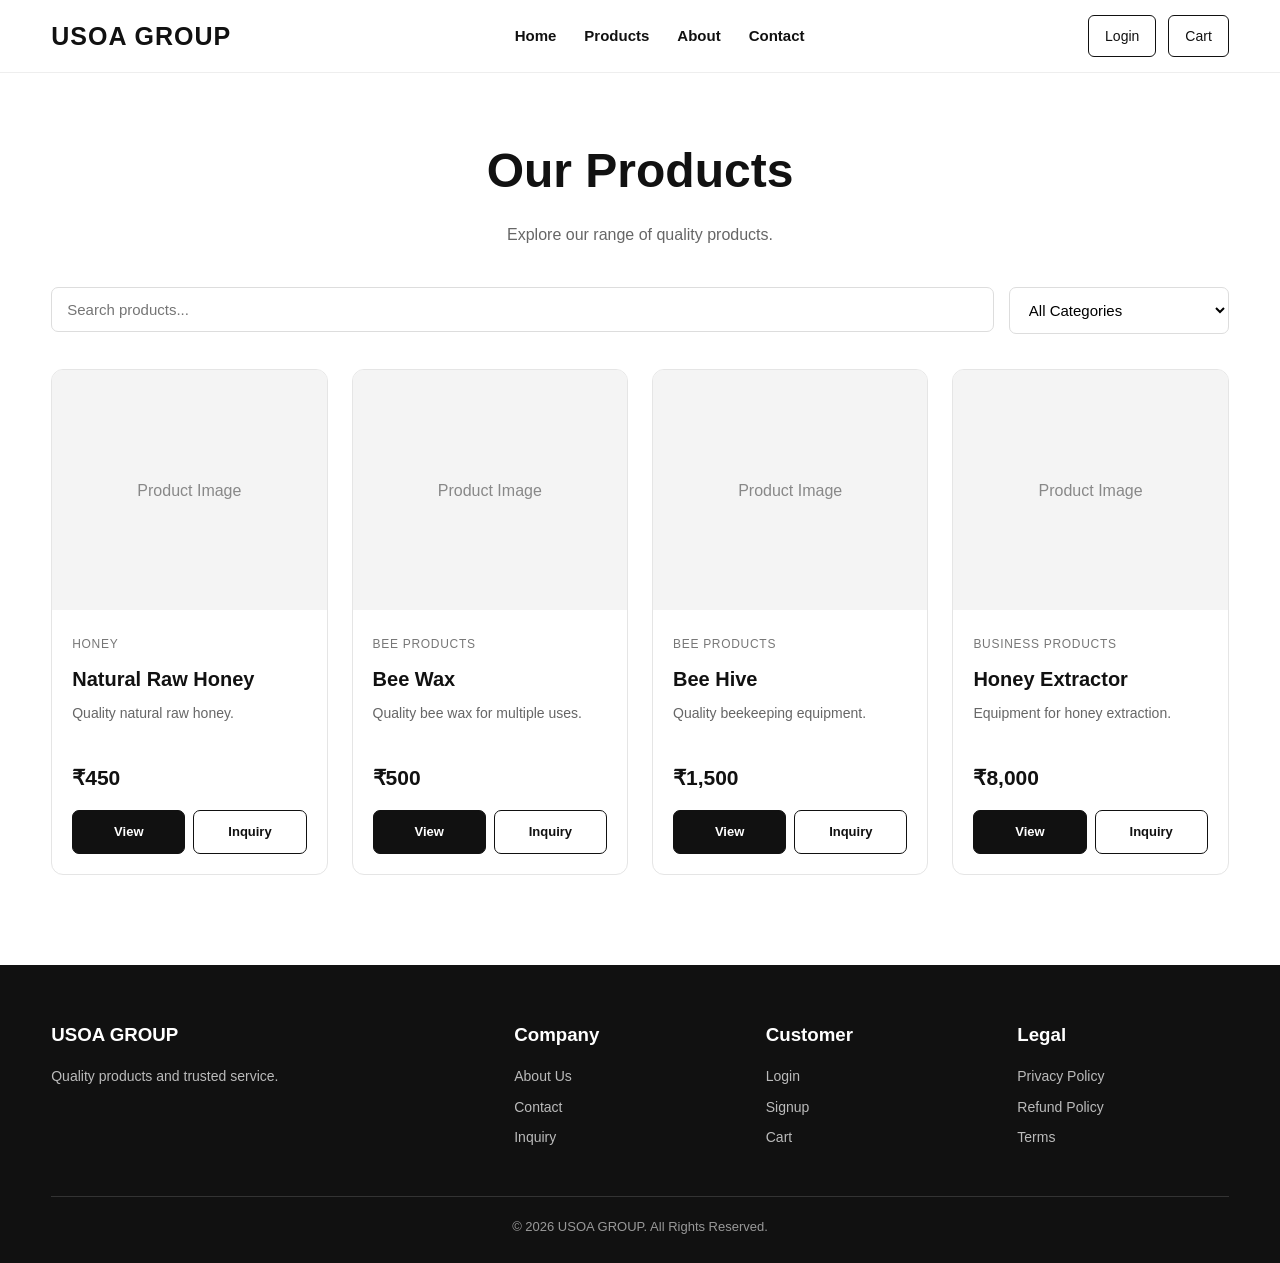
<file: products.html>
<!DOCTYPE html>
<html lang="en">
<head>
    <meta charset="UTF-8">
    <meta name="viewport" content="width=device-width, initial-scale=1.0">

    <title>Products | USOA GROUP</title>

    <meta name="description"
          content="Explore products from USOA GROUP including honey, bee products, grocery and business products.">

    <link rel="stylesheet" href="css/style.css">

    <style>
        .products-page {
            padding: 60px 0 90px;
        }

        .products-header {
            text-align: center;
            margin-bottom: 40px;
        }

        .products-header h1 {
            font-size: 48px;
            margin-bottom: 12px;
        }

        .products-header p {
            color: #666;
        }

        .product-controls {
            display: flex;
            gap: 15px;
            justify-content: space-between;
            margin-bottom: 35px;
            flex-wrap: wrap;
        }

        .search-box {
            flex: 1;
            min-width: 240px;
        }

        .search-box input,
        .filter select {
            width: 100%;
            padding: 13px 15px;
            border: 1px solid #ddd;
            border-radius: 7px;
            font-size: 15px;
            background: white;
        }

        .filter {
            width: 220px;
        }

        .product-grid {
            display: grid;
            grid-template-columns: repeat(4, 1fr);
            gap: 24px;
        }

        .store-product {
            border: 1px solid #e5e5e5;
            border-radius: 12px;
            overflow: hidden;
            background: #fff;
            transition: transform .2s, box-shadow .2s;
        }

        .store-product:hover {
            transform: translateY(-4px);
            box-shadow: 0 10px 30px rgba(0,0,0,.08);
        }

        .store-image {
            height: 240px;
            background: #f4f4f4;
            display: flex;
            justify-content: center;
            align-items: center;
            color: #888;
        }

        .store-info {
            padding: 20px;
        }

        .category-label {
            font-size: 12px;
            color: #777;
            text-transform: uppercase;
            letter-spacing: .7px;
        }

        .store-info h3 {
            margin: 7px 0;
            font-size: 20px;
        }

        .store-description {
            color: #666;
            font-size: 14px;
            min-height: 44px;
        }

        .store-price {
            font-size: 21px;
            font-weight: 800;
            margin: 15px 0;
        }

        .product-actions {
            display: flex;
            gap: 8px;
        }

        .product-actions .btn {
            flex: 1;
            text-align: center;
            padding: 11px 10px;
            font-size: 13px;
        }

        .inquiry-btn {
            background: transparent;
            color: #111;
        }

        @media (max-width: 1000px) {
            .product-grid {
                grid-template-columns: repeat(2, 1fr);
            }
        }

        @media (max-width: 600px) {
            .products-header h1 {
                font-size: 38px;
            }

            .product-grid {
                grid-template-columns: 1fr;
            }

            .filter {
                width: 100%;
            }
        }
    </style>
</head>

<body>

<header>

    <div class="container navbar">

        <a href="index.html" class="logo">
            USOA GROUP
        </a>

        <nav>
            <ul class="nav-links">

                <li>
                    <a href="index.html">Home</a>
                </li>

                <li>
                    <a href="products.html">Products</a>
                </li>

                <li>
                    <a href="about.html">About</a>
                </li>

                <li>
                    <a href="contact.html">Contact</a>
                </li>

            </ul>
        </nav>

        <div class="nav-actions">

            <a href="login.html" class="nav-btn">
                Login
            </a>

            <a href="cart.html" class="nav-btn">
                Cart
            </a>

        </div>

    </div>

</header>


<main>

<section class="products-page">

    <div class="container">

        <div class="products-header">

            <h1>Our Products</h1>

            <p>
                Explore our range of quality products.
            </p>

        </div>


        <!-- SEARCH + FILTER -->

        <div class="product-controls">

            <div class="search-box">

                <input
                    type="search"
                    id="searchInput"
                    placeholder="Search products..."
                    onkeyup="filterProducts()">

            </div>


            <div class="filter">

                <select
                    id="categoryFilter"
                    onchange="filterProducts()">

                    <option value="all">
                        All Categories
                    </option>

                    <option value="honey">
                        Honey
                    </option>

                    <option value="bee">
                        Bee Products
                    </option>

                    <option value="grocery">
                        Grocery
                    </option>

                    <option value="business">
                        Business Products
                    </option>

                </select>

            </div>

        </div>


        <!-- PRODUCTS -->

        <div
            class="product-grid"
            id="productGrid">


            <!-- PRODUCT 1 -->

            <article
                class="store-product"
                data-category="honey"
                data-name="natural raw honey">

                <div class="store-image">
                    Product Image
                </div>

                <div class="store-info">

                    <span class="category-label">
                        Honey
                    </span>

                    <h3>
                        Natural Raw Honey
                    </h3>

                    <p class="store-description">
                        Quality natural raw honey.
                    </p>

                    <div class="store-price">
                        ₹450
                    </div>

                    <div class="product-actions">

                        <a
                            href="product.html?id=honey001"
                            class="btn">
                            View
                        </a>

                        <a
                            href="inquiry.html?product=honey001"
                            class="btn inquiry-btn">
                            Inquiry
                        </a>

                    </div>

                </div>

            </article>


            <!-- PRODUCT 2 -->

            <article
                class="store-product"
                data-category="bee"
                data-name="bee wax">

                <div class="store-image">
                    Product Image
                </div>

                <div class="store-info">

                    <span class="category-label">
                        Bee Products
                    </span>

                    <h3>
                        Bee Wax
                    </h3>

                    <p class="store-description">
                        Quality bee wax for multiple uses.
                    </p>

                    <div class="store-price">
                        ₹500
                    </div>

                    <div class="product-actions">

                        <a
                            href="product.html?id=beewax001"
                            class="btn">
                            View
                        </a>

                        <a
                            href="inquiry.html?product=beewax001"
                            class="btn inquiry-btn">
                            Inquiry
                        </a>

                    </div>

                </div>

            </article>


            <!-- PRODUCT 3 -->

            <article
                class="store-product"
                data-category="bee"
                data-name="bee hive">

                <div class="store-image">
                    Product Image
                </div>

                <div class="store-info">

                    <span class="category-label">
                        Bee Products
                    </span>

                    <h3>
                        Bee Hive
                    </h3>

                    <p class="store-description">
                        Quality beekeeping equipment.
                    </p>

                    <div class="store-price">
                        ₹1,500
                    </div>

                    <div class="product-actions">

                        <a
                            href="product.html?id=hive001"
                            class="btn">
                            View
                        </a>

                        <a
                            href="inquiry.html?product=hive001"
                            class="btn inquiry-btn">
                            Inquiry
                        </a>

                    </div>

                </div>

            </article>


            <!-- PRODUCT 4 -->

            <article
                class="store-product"
                data-category="business"
                data-name="honey extractor">

                <div class="store-image">
                    Product Image
                </div>

                <div class="store-info">

                    <span class="category-label">
                        Business Products
                    </span>

                    <h3>
                        Honey Extractor
                    </h3>

                    <p class="store-description">
                        Equipment for honey extraction.
                    </p>

                    <div class="store-price">
                        ₹8,000
                    </div>

                    <div class="product-actions">

                        <a
                            href="product.html?id=extractor001"
                            class="btn">
                            View
                        </a>

                        <a
                            href="inquiry.html?product=extractor001"
                            class="btn inquiry-btn">
                            Inquiry
                        </a>

                    </div>

                </div>

            </article>


        </div>

    </div>

</section>

</main>


<footer>

    <div class="container">

        <div class="footer-grid">

            <div>

                <h3>
                    USOA GROUP
                </h3>

                <p>
                    Quality products and trusted service.
                </p>

            </div>


            <div>

                <h3>
                    Company
                </h3>

                <a href="about.html">
                    About Us
                </a>

                <a href="contact.html">
                    Contact
                </a>

                <a href="inquiry.html">
                    Inquiry
                </a>

            </div>


            <div>

                <h3>
                    Customer
                </h3>

                <a href="login.html">
                    Login
                </a>

                <a href="signup.html">
                    Signup
                </a>

                <a href="cart.html">
                    Cart
                </a>

            </div>


            <div>

                <h3>
                    Legal
                </h3>

                <a href="privacy.html">
                    Privacy Policy
                </a>

                <a href="refund.html">
                    Refund Policy
                </a>

                <a href="terms.html">
                    Terms
                </a>

            </div>

        </div>


        <div class="copyright">
            © 2026 USOA GROUP. All Rights Reserved.
        </div>

    </div>

</footer>


<script>

function filterProducts() {

    const search =
        document
        .getElementById("searchInput")
        .value
        .toLowerCase();

    const category =
        document
        .getElementById("categoryFilter")
        .value;

    const products =
        document
        .querySelectorAll(".store-product");


    products.forEach(product => {

        const name =
            product.dataset.name;

        const productCategory =
            product.dataset.category;


        const searchMatch =
            name.includes(search);

        const categoryMatch =
            category === "all" ||
            productCategory === category;


        if (searchMatch && categoryMatch) {

            product.style.display = "";

        } else {

            product.style.display = "none";

        }

    });

}

</script>

</body>
</html>
</file>
<file: css/style.css>
* {
    margin: 0;
    padding: 0;
    box-sizing: border-box;
}

html {
    scroll-behavior: smooth;
}

body {
    font-family: Arial, Helvetica, sans-serif;
    color: #111;
    background: #fff;
    line-height: 1.6;
}

a {
    text-decoration: none;
    color: inherit;
}

.container {
    width: min(1200px, 92%);
    margin: auto;
}

/* HEADER */

header {
    position: sticky;
    top: 0;
    z-index: 1000;
    background: #fff;
    border-bottom: 1px solid #eee;
}

.navbar {
    min-height: 72px;
    display: flex;
    align-items: center;
    justify-content: space-between;
}

.logo {
    font-size: 25px;
    font-weight: 800;
    letter-spacing: 1px;
}

.nav-links {
    display: flex;
    align-items: center;
    gap: 28px;
    list-style: none;
}

.nav-links a {
    font-size: 15px;
    font-weight: 600;
}

.nav-links a:hover {
    opacity: .6;
}

.nav-actions {
    display: flex;
    align-items: center;
    gap: 12px;
}

.nav-btn {
    padding: 9px 16px;
    border: 1px solid #111;
    border-radius: 6px;
    font-size: 14px;
}

/* HERO */

.hero {
    min-height: 620px;
    display: flex;
    align-items: center;
    background: #f5f5f5;
}

.hero-content {
    max-width: 720px;
}

.hero h1 {
    font-size: clamp(42px, 7vw, 76px);
    line-height: 1.05;
    margin-bottom: 22px;
}

.hero p {
    font-size: 19px;
    color: #555;
    max-width: 620px;
    margin-bottom: 32px;
}

.btn {
    display: inline-block;
    padding: 14px 25px;
    border-radius: 7px;
    background: #111;
    color: #fff;
    font-weight: 700;
    border: 1px solid #111;
}

.btn-outline {
    background: transparent;
    color: #111;
    margin-left: 10px;
}

/* SECTIONS */

section {
    padding: 80px 0;
}

.section-title {
    text-align: center;
    margin-bottom: 45px;
}

.section-title h2 {
    font-size: 38px;
    margin-bottom: 10px;
}

.section-title p {
    color: #666;
}

/* CATEGORIES */

.categories {
    display: grid;
    grid-template-columns: repeat(3, 1fr);
    gap: 20px;
}

.category {
    min-height: 180px;
    padding: 30px;
    border: 1px solid #ddd;
    border-radius: 12px;
    display: flex;
    align-items: end;
    background: #fafafa;
}

.category h3 {
    font-size: 24px;
}

/* PRODUCTS */

.products {
    display: grid;
    grid-template-columns: repeat(4, 1fr);
    gap: 22px;
}

.product-card {
    border: 1px solid #e5e5e5;
    border-radius: 12px;
    overflow: hidden;
    background: #fff;
}

.product-image {
    height: 220px;
    background: #f2f2f2;
    display: flex;
    align-items: center;
    justify-content: center;
    color: #777;
}

.product-info {
    padding: 18px;
}

.product-info h3 {
    margin-bottom: 7px;
}

.price {
    font-weight: 800;
    margin-bottom: 14px;
}

/* ABOUT */

.about {
    background: #f6f6f6;
}

.about-content {
    max-width: 850px;
    margin: auto;
    text-align: center;
}

.about-content p {
    color: #555;
    font-size: 17px;
}

/* CTA */

.cta {
    text-align: center;
}

.cta h2 {
    font-size: 40px;
    margin-bottom: 15px;
}

/* FOOTER */

footer {
    background: #111;
    color: #fff;
    padding: 55px 0 25px;
}

.footer-grid {
    display: grid;
    grid-template-columns: 2fr 1fr 1fr 1fr;
    gap: 40px;
}

.footer-grid h3 {
    margin-bottom: 15px;
}

.footer-grid p,
.footer-grid a {
    color: #bbb;
    font-size: 14px;
}

.footer-grid a {
    display: block;
    margin-bottom: 8px;
}

.copyright {
    border-top: 1px solid #333;
    margin-top: 40px;
    padding-top: 20px;
    text-align: center;
    color: #999;
    font-size: 13px;
}

/* MOBILE */

@media (max-width: 900px) {
    .nav-links {
        display: none;
    }

    .products {
        grid-template-columns: repeat(2, 1fr);
    }

    .footer-grid {
        grid-template-columns: 1fr 1fr;
    }
}

@media (max-width: 600px) {
    .hero {
        min-height: 540px;
    }

    .categories,
    .products,
    .footer-grid {
        grid-template-columns: 1fr;
    }

    .hero h1 {
        font-size: 44px;
    }

    .hero p {
        font-size: 17px;
    }

    .btn {
        width: 100%;
        text-align: center;
        margin: 5px 0;
    }

    section {
        padding: 60px 0;
    }
}
</file>
